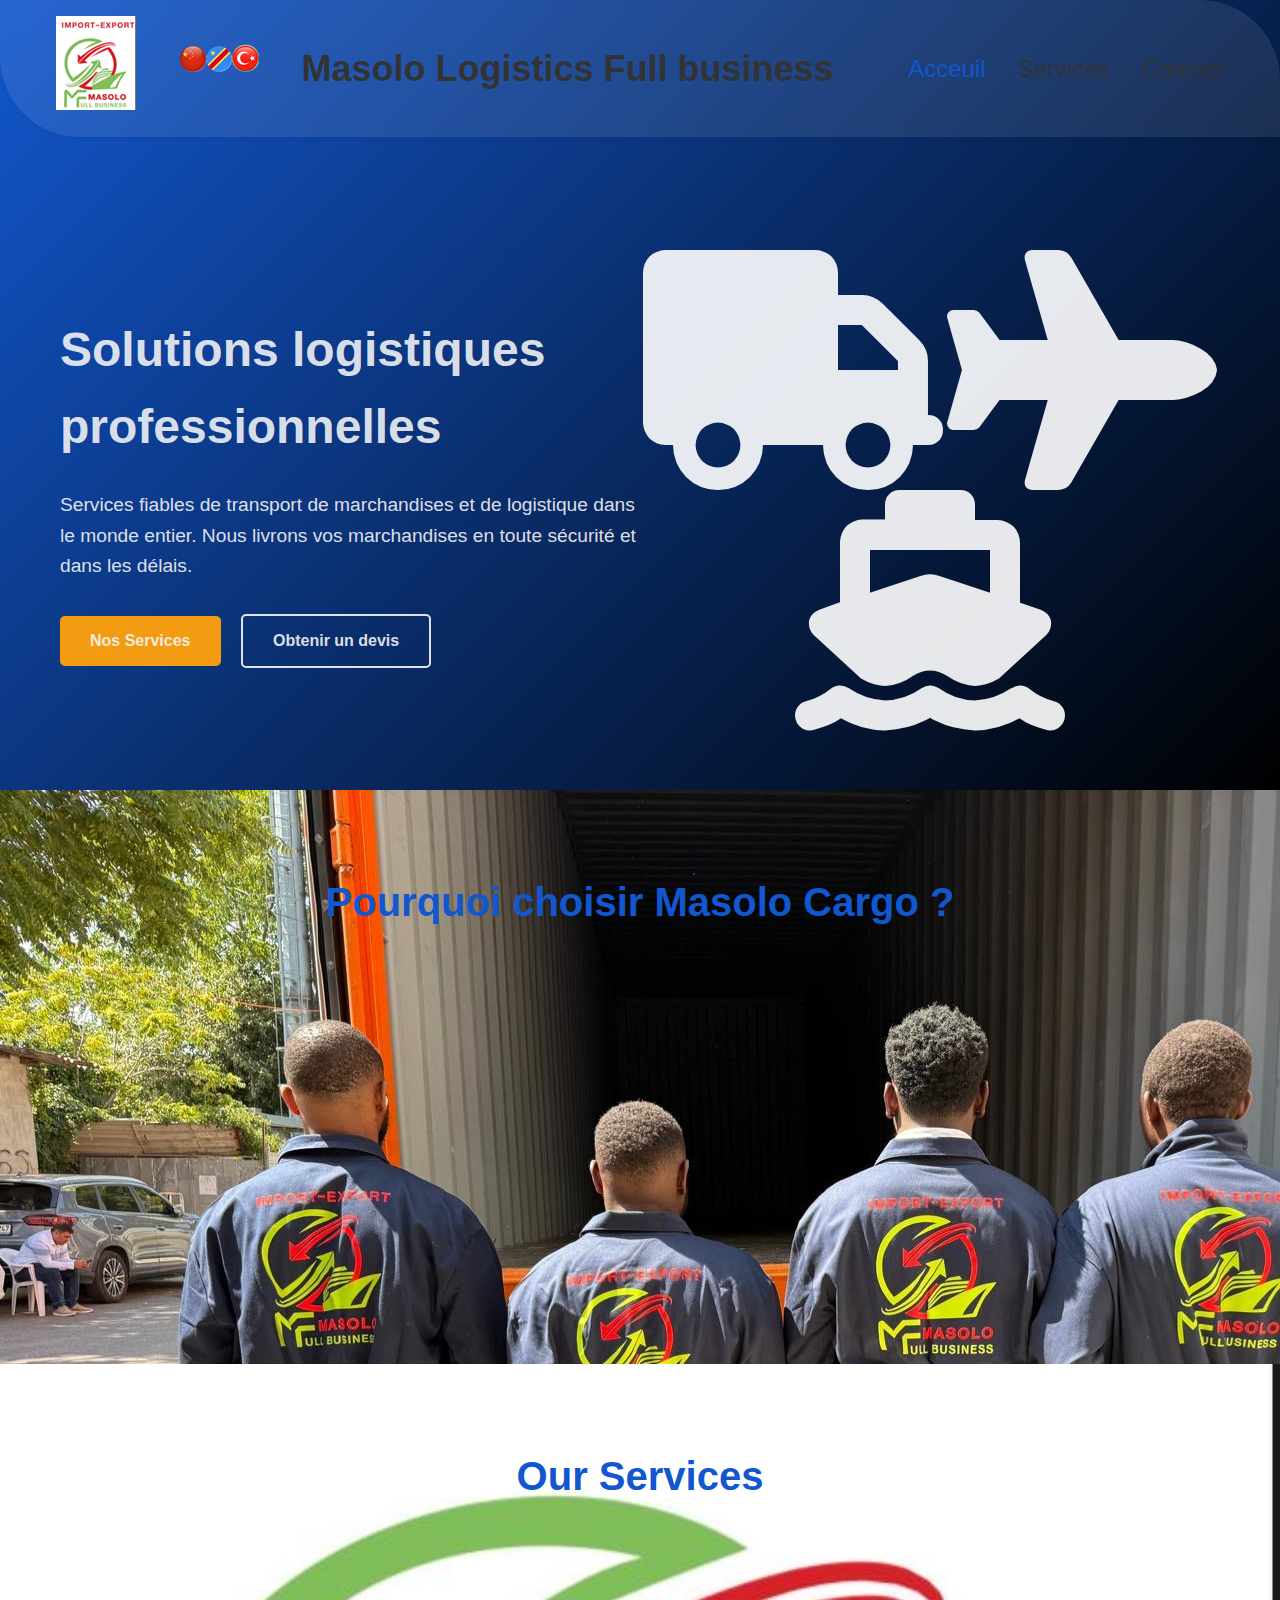
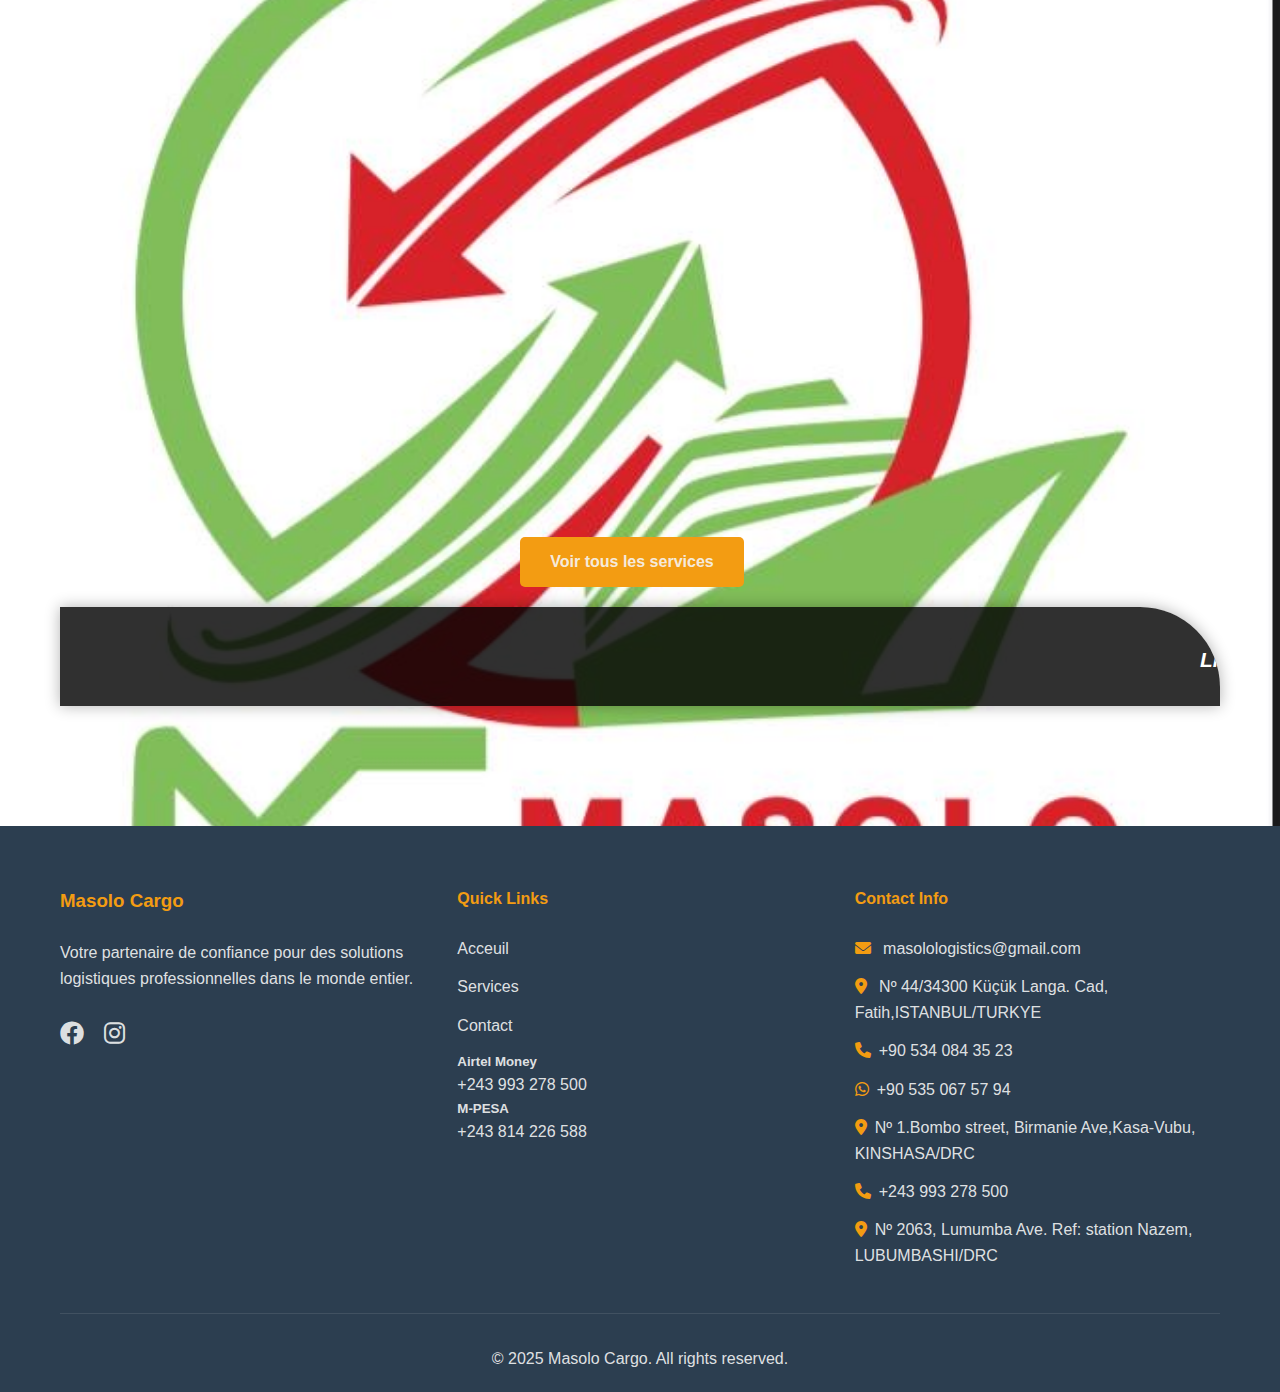
<file: index.html>
<!DOCTYPE html>
<html lang="en">
<head>
    <meta charset="UTF-8">
    <meta name="viewport" content="width=device-width, initial-scale=1.0">
    <title>Masolo Cargo - Professional Logistics Solutions</title>
    <link rel="stylesheet" href="css/styles.css">
    <link href="https://cdnjs.cloudflare.com/ajax/libs/font-awesome/6.0.0/css/all.min.css" rel="stylesheet">
</head>
<body>
    <!-- Navigation -->
    <nav class="navbar">
        <div class="nav-container">
            <div class="nav-logo"><img src="photologistics/full masolo.png"></div>   
                <span class="flag-icons"><img src="photologistics/photo flags31.png" alt=""></span>
                <h2>Masolo Logistics Full business</h2>
            <ul class="nav-menu">
                <li class="nav-item">
                    <a href="index.html" class="nav-link active">Acceuil</a>
                </li>
                <li class="nav-item">
                    <a href="services.html" class="nav-link">Services</a>
                </li>
                <li class="nav-item">
                    <a href="contact.html" class="nav-link">Contact</a>
                </li>
            </ul>
            <div class="nav-toggle" id="mobile-menu">
                <span class="bar"></span>
                <span class="bar"></span>
                <span class="bar"></span>
            </div>
        </div>
    </nav>

    <!-- Hero Section -->
    <section class="hero">
        <div class="hero-container">
            <div class="hero-content">
                <h1>Solutions logistiques professionnelles</h1>
                <p>Services fiables de transport de marchandises et de logistique dans le monde entier. Nous livrons vos marchandises en toute sécurité et dans les délais.</p>
                <div class="hero-buttons">
                    <a href="services.html" class="btn btn-primary">Nos Services</a>
                    <a href="contact.html" class="btn btn-secondary">Obtenir un devis</a>
                </div>
            </div>
            <div class="hero-image">
                <i class="fas fa-truck hero-icon"></i>
                <i class="fas fa-plane hero-icon"></i>
                <i class="fas fa-ship hero-icon"></i>
            </div>
        </div>
    </section>

    <!-- Features Section -->
    <section class="features">
        <div class="container">
            <h2>Pourquoi choisir Masolo Cargo ?</h2>
            <div class="features-grid">
                <div class="feature-card">
                    <i class="fas fa-clock"></i>
                    <h3>Livraison à temps</h3>
                    <p>Nous garantissons une livraison rapide de votre cargaison avec un suivi et des mises à jour en temps réel.</p>
                </div>
                <div class="feature-card">
                    <i class="fas fa-shield-alt"></i>
                    <h3>Transport sécurisé</h3>
                    <p>Vos marchandises sont protégées par une assurance complète et par des protocoles de manutention sécurisés.</p>
                </div>
                <div class="feature-card">
                    <i class="fas fa-globe"></i>
                    <h3>Reseaux mondiale</h3>
                    <p>Un vaste réseau mondial garantissant des solutions logistiques efficaces partout.</p>
                </div>
                <div class="feature-card">
                    <i class="fas fa-headset"></i>
                    <h3>Support 24/7</h3>
                    <p>Assistance client 24h/24 et 7j/7 pour vous aider dans tous vos besoins logistiques.</p>
                </div>
            </div>
        </div>
    </section>

    <!-- Services Preview -->
    <section class="services-preview">
        <div class="container">
            <h2>Our Services</h2>
            <div class="services-grid">
                <div class="service-card">
                    <i class="fas fa-shipping-fast"></i>
                    <h3>Livraison express</h3>
                    <p>Services de livraison express rapides et fiables pour les envois urgents.</p>
                </div>
                <div class="service-card">
                    <i class="fas fa-warehouse"></i>
                    <h3>Entreposage</h3>
                    <p>Solutions de stockage sécurisées avec systèmes de gestion des stocks.</p>
                </div>
                <div class="service-card">
                    <i class="fas fa-ship"></i>
                    <h3>Frêt maritime</h3>
                    <p>Services de fret maritime rentables pour les expéditions de marchandises volumineuses.</p>
                </div>
                <div class="service-card">
                    <i class="fas fa-plane"></i>
                    <h3>Frêt aérien</h3>
                    <p>Services de frêt aérien rentables pour les expéditions de marchandises peu volumineuses.</p>
                </div>
            </div>
            <div class="text-center">
                <a href="services.html" class="btn btn-primary">Voir tous les services</a>
            </div>
            <div class="intro-band">
                <p class="scrolling-text">Livraison express,  Entreposage, Frêt aérien, Frêt maritime, transport securisé, Reseaux mondial: CHINE, REPUBLIQUE DEMOCRATIQUE DU CONGO, EMIRATS ARABES UNIS, TURQUIE. Support 24/7 pour le tracking en ligne de toutes vos marchandises...<img src="photologistics/photo flags31.png" width="50" height="30" alt=""></p>
            </div>
        </div>
    </section>

    <!-- Footer -->
    <footer class="footer">
        <div class="container">
            <div class="footer-content">
                <div class="footer-section">
                    <h3>Masolo Cargo</h3>
                    <p>Votre partenaire de confiance pour des solutions logistiques professionnelles dans le monde entier.</p>
                    <div class="social-links">
                        <a href="https://www.facebook.com/share/19X7NJYao7/?mibextid=wwXIfr"><i class="fab fa-facebook"></i></a>
                        <a href="https://www.instagram.com/masolo_logistics2025?igsh=MWhhbWFnOWw1cTE4bA=="><i class="fab fa-instagram"></i></a>
                    </div>
                </div>
                <div class="footer-section">
                    <h4>Quick Links</h4>
                    <ul>
                        <li><a href="index.html">Acceuil</a></li>
                        <li><a href="services.html">Services</a></li>
                        <li><a href="contact.html">Contact</a></li>
                        <h5>Airtel Money</h5>
                        <p>+243 993 278 500</p>
                        <h5>M-PESA</h5>
                        <p>+243 814 226 588</p>
                    </ul>
                </div>
                <div class="footer-section">
                    <h4>Contact Info</h4>
                    <div class="contact-info">
                        
                        <p><i class="fas fa-envelope"></i> masolologistics@gmail.com</p>
                        <p><i class="fas fa-map-marker-alt"></i> Nº 44/34300 Küçük Langa. Cad, Fatih,ISTANBUL/TURKYE</p>
                        <p><i class="fas fa-phone"></i>+90 534 084 35 23</p>
                        <p><i class="fab fa-whatsapp"></i>+90 535 067 57 94 </p>
                        <p><i class="fas fa-map-marker-alt"></i>Nº 1.Bombo street, Birmanie Ave,Kasa-Vubu, KINSHASA/DRC</p>
                        <p><i class="fas fa-phone"></i>+243 993 278 500</p>
                        <p><i class="fas fa-map-marker-alt"></i>Nº 2063, Lumumba Ave. Ref: station Nazem, LUBUMBASHI/DRC</p>
                    </div>
                </div>
            </div>
            <div class="footer-bottom">
                <p>&copy; 2025 Masolo Cargo. All rights reserved.</p>
            </div>
        </div>
    </footer>

    <script src="js/main.js"></script>
</body>
</html>
</file>
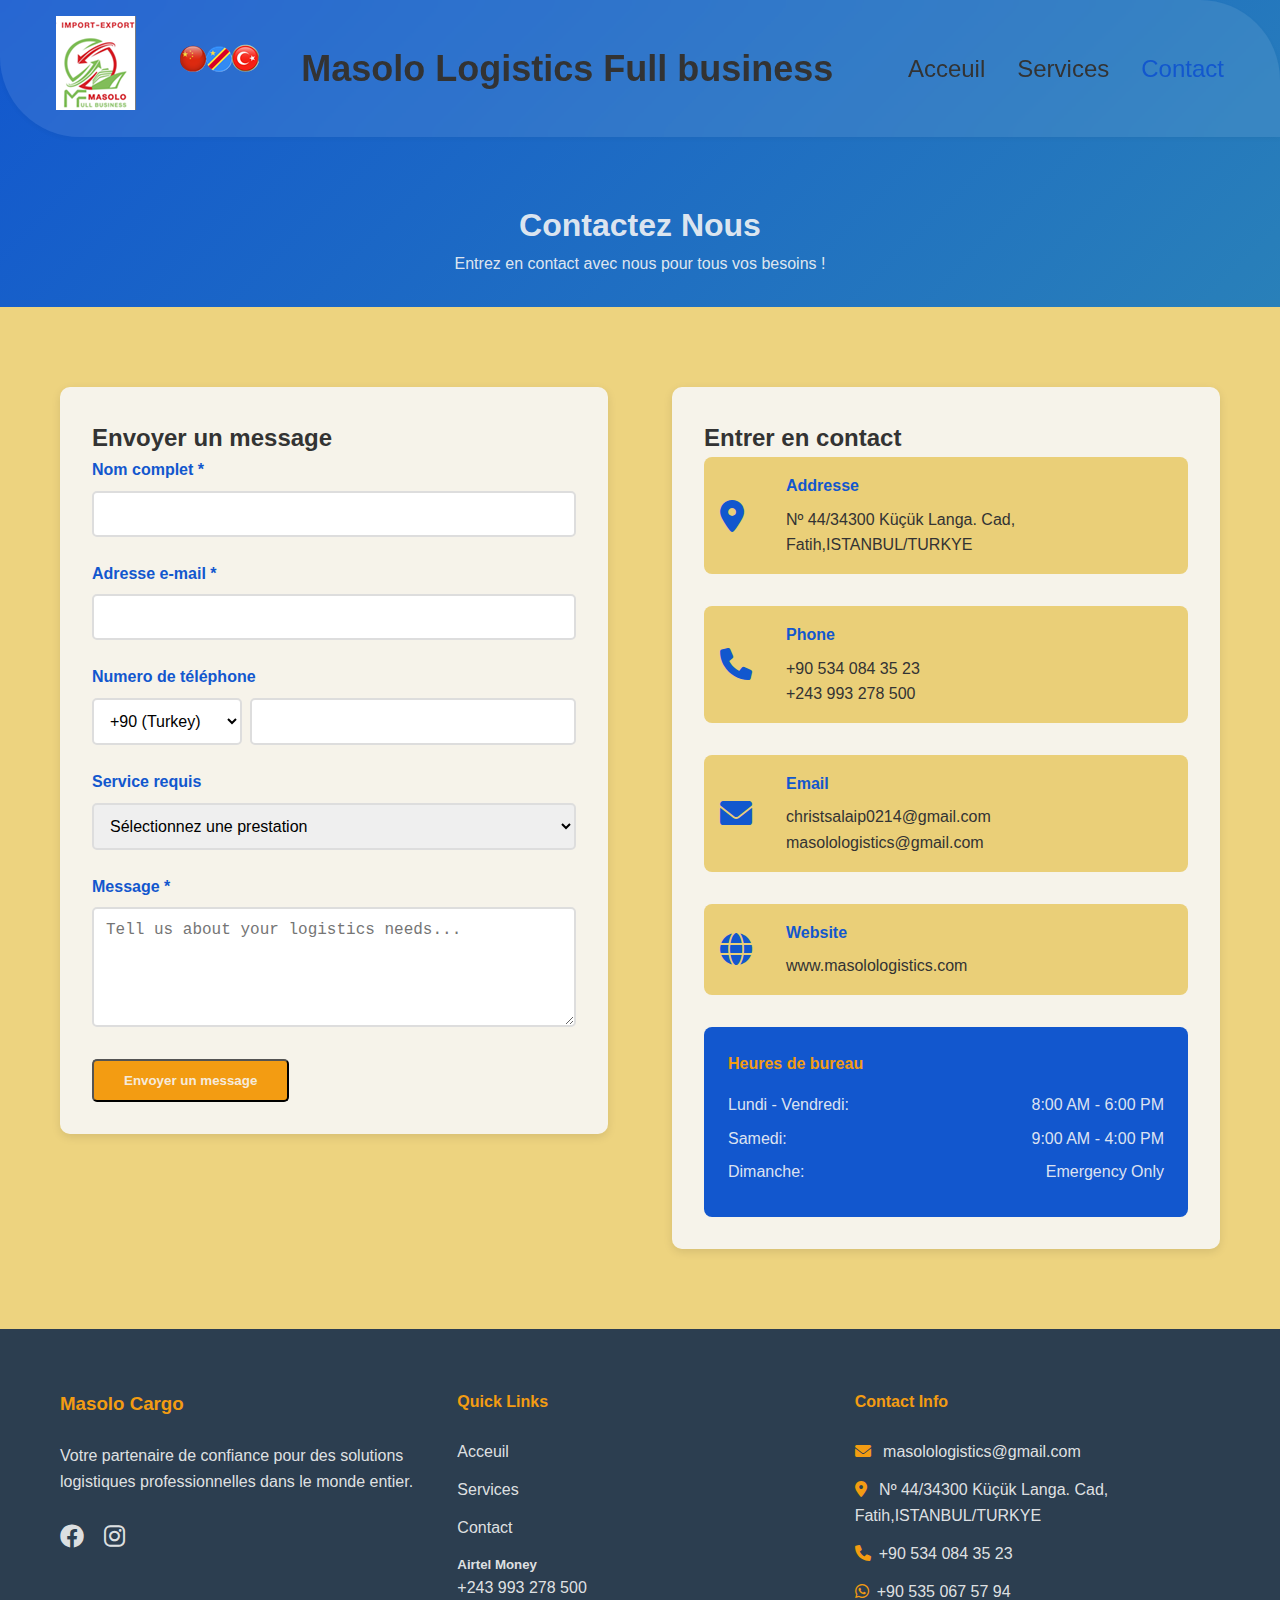
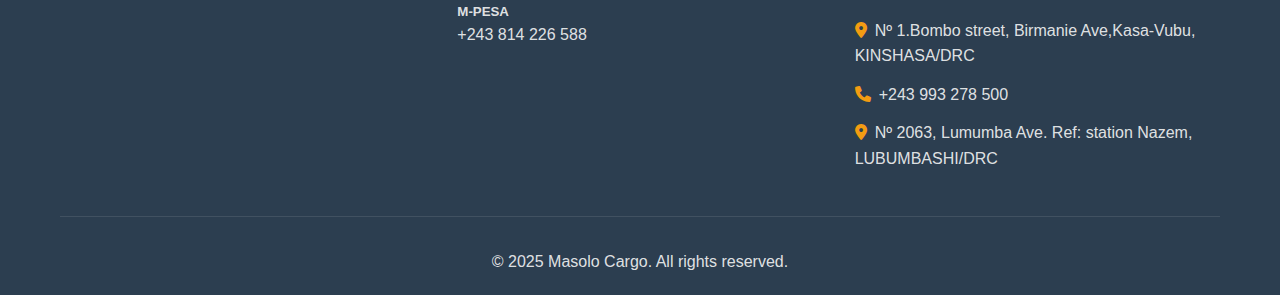
<file: contact.html>
<!DOCTYPE html>
<html lang="en">
<head>
    <meta charset="UTF-8">
    <meta name="viewport" content="width=device-width, initial-scale=1.0">
    <title>Contact Us - Masolo Cargo</title>
    <link rel="stylesheet" href="css/styles.css">
    <link href="https://cdnjs.cloudflare.com/ajax/libs/font-awesome/6.0.0/css/all.min.css" rel="stylesheet">
    <style>
        /* Additional styles specific to contact page */
        .contact-hero {
            background: linear-gradient(135deg, var(--primary-color) 0%, #2980b9 100%);
            color: var(--white);
            padding: 200px 0 30px;
            text-align: center;
        }
        
        .contact-section {
            padding: 80px 0;
            background-color: var(--light-gray);
        }
        
        .contact-container {
            display: grid;
            grid-template-columns: 1fr 1fr;
            gap: 4rem;
            align-items: start;
        }
        
        .contact-form {
            background: var(--white);
            padding: 2rem;
            border-radius: 10px;
            box-shadow: 0 3px 10px rgba(0, 0, 0, 0.1);
        }
        
        .form-group {
            margin-bottom: 1.5rem;
        }
        
        .form-group label {
            display: block;
            margin-bottom: 0.5rem;
            color: var(--primary-color);
            font-weight: bold;
        }
        
        .form-group input,
        .form-group select,
        .form-group textarea {
            width: 100%;
            padding: 12px;
            border: 2px solid #ddd;
            border-radius: 5px;
            font-size: 1rem;
            transition: border-color 0.3s ease;
        }
        
        .form-group input:focus,
        .form-group select:focus,
        .form-group textarea:focus {
            outline: none;
            border-color: var(--primary-color);
        }
        
        .form-group textarea {
            resize: vertical;
            min-height: 120px;
        }
        
        .contact-info-card {
            background: var(--white);
            padding: 2rem;
            border-radius: 10px;
            box-shadow: 0 3px 10px rgba(0, 0, 0, 0.1);
        }
        
        .contact-item {
            display: flex;
            align-items: center;
            margin-bottom: 2rem;
            padding: 1rem;
            background: var(--light-gray);
            border-radius: 8px;
        }
        
        .contact-item i {
            font-size: 2rem;
            color: var(--primary-color);
            margin-right: 1rem;
            min-width: 50px;
        }
        
        .contact-item-content h4 {
            color: var(--primary-color);
            margin-bottom: 0.5rem;
        }
        
        .office-hours {
            background: var(--primary-color);
            color: var(--white);
            padding: 1.5rem;
            border-radius: 8px;
            margin-top: 2rem;
        }
        
        .office-hours h4 {
            margin-bottom: 1rem;
            color: var(--secondary-color);
        }
        
        .hours-item {
            display: flex;
            justify-content: space-between;
            margin-bottom: 0.5rem;
        }

        @media screen and (max-width: 768px) {
            .contact-container {
                grid-template-columns: 1fr;
                gap: 2rem;
            }
        }
    </style>
</head>
<body>
    <!-- Navigation -->
    <nav class="navbar">
        <div class="nav-container">
            <div class="nav-logo"><img src="photologistics/full masolo.png"></div>    
                <span class="flag-icons"><img src="photologistics/photo flags31.png" alt=""></span>
                <h2>Masolo Logistics Full business</h2>
            <ul class="nav-menu">
                <li class="nav-item">
                    <a href="index.html" class="nav-link">Acceuil</a>
                </li>
                <li class="nav-item">
                    <a href="services.html" class="nav-link">Services</a>
                </li>
                <li class="nav-item">
                    <a href="contact.html" class="nav-link active">Contact</a>
                </li>
            </ul>
            <div class="nav-toggle" id="mobile-menu">
                <span class="bar"></span>
                <span class="bar"></span>
                <span class="bar"></span>
            </div>
        </div>
    </nav>

    <!-- Contact Hero -->
    <section class="contact-hero">
        <div class="container">
            <h1>Contactez Nous</h1>
            <p>Entrez en contact avec nous pour tous vos besoins !</p>
        </div>
    </section>

    <!-- Contact Section -->
    <section class="contact-section">
        <div class="container">
            <div class="contact-container">
                <!-- Contact Form -->
                <div class="contact-form">
                    <h2>Envoyer un message</h2>
                    <form id="contactForm">
                        <div class="form-group">
                            <label for="name">Nom complet *</label>
                            <input type="text" id="name" name="name" required>
                        </div>
                        
                        <div class="form-group">
                            <label for="email">Adresse e-mail *</label>
                            <input type="email" id="email" name="email" required>
                        </div>
                        
                        <div class="form-group">
                            <label for="phone">Numero de téléphone</label>
                            <div style="display: flex; gap: 0.5rem;">
                                <select id="countryCode" name="countryCode" style="width: 150px; padding: 12px; border: 2px solid #ddd; border-radius: 5px; font-size: 1rem; background: white; cursor: pointer;">
                                    <option value="+1">+1 (USA)</option>
                                    <option value="+90" selected>+90 (Turkey)</option>
                                    <option value="+243">+243 (DRC)</option>
                                    <option value="+44">+44 (UK)</option>
                                    <option value="+33">+33 (France)</option>
                                    <option value="+49">+49 (Germany)</option>
                                    <option value="+81">+81 (Japan)</option>
                                    <option value="+61">+61 (Australia)</option>
                                    <option value="+86">+86 (China)</option>
                                    <option value="+91">+91 (India)</option>
                                    <option value="+91">+244 (Angola)</option>
                                    <option value="+91">+86 (Chine)</option>
                                    <option value="+91">+32 (Belgique)</option>
                                    <option value="+91">+971 (Dubai)</option>
                                    <option value="+91">+41 (Suisse)</option>
                                    <option value="+91">+351 (Portugal)</option>
                                    <option value="+91">+34 (Espagne)</option>
                                    <option value="+91">+31 (Netherlands)</option>
                                    <option value="+91">+1 (Canada)</option>
                                </select>
                                <input type="tel" id="phone" name="phone" style="flex: 1;">
                            </div>
                        </div>
                        
                        <div class="form-group">
                            <label for="service">Service requis</label>
                            <select id="service" name="service">
                                <option value="">Sélectionnez une prestation</option>
                                <option value="express-delivery">Livraison expresse</option>
                                <option value="warehousing">Entreposage</option>
                                <option value="ocean-freight">Frêt maritime</option>
                                <option value="air-freight">Frêt aérien</option>
                                <option value="other">Autres</option>
                            </select>
                        </div>
                        
                        <div class="form-group">
                            <label for="message">Message *</label>
                            <textarea id="message" name="message" placeholder="Tell us about your logistics needs..." required></textarea>
                        </div>
                        
                        <button type="submit" class="btn btn-primary">Envoyer un message</button>
                    </form>
                </div>

                <!-- Contact Information -->
                <div class="contact-info-card">
                    <h2>Entrer en contact</h2>
                    
                    <div class="contact-item">
                        <i class="fas fa-map-marker-alt"></i>
                        <div class="contact-item-content">
                            <h4>Addresse</h4>
                            <p>Nº 44/34300 Küçük Langa. Cad, Fatih,ISTANBUL/TURKYE</p>
                        </div>
                    </div>
                    
                    <div class="contact-item">
                        <i class="fas fa-phone"></i>
                        <div class="contact-item-content">
                            <h4>Phone</h4>
                            <p>+90 534 084 35 23<br>+243 993 278 500</p>
                        </div>
                    </div>
                    
                    <div class="contact-item">
                        <i class="fas fa-envelope"></i>
                        <div class="contact-item-content">
                            <h4>Email</h4>
                            <p>christsalaip0214@gmail.com<br>masolologistics@gmail.com</p>
                        </div>
                    </div>
                    
                    <div class="contact-item">
                        <i class="fas fa-globe"></i>
                        <div class="contact-item-content">
                            <h4>Website</h4>
                            <p>www.masolologistics.com</p>
                        </div>
                    </div>
                    
                    <div class="office-hours">
                        <h4>Heures de bureau</h4>
                        <div class="hours-item">
                            <span>Lundi - Vendredi:</span>
                            <span>8:00 AM - 6:00 PM</span>
                        </div>
                        <div class="hours-item">
                            <span>Samedi:</span>
                            <span>9:00 AM - 4:00 PM</span>
                        </div>
                        <div class="hours-item">
                            <span>Dimanche:</span>
                            <span>Emergency Only</span>
                        </div>
                    </div>
                </div>
            </div>
        </div>
    </section>

     <!-- Footer -->
    <footer class="footer">
        <div class="container">
            <div class="footer-content">
                <div class="footer-section">
                    <h3>Masolo Cargo</h3>
                    <p>Votre partenaire de confiance pour des solutions logistiques professionnelles dans le monde entier.</p>
                    <div class="social-links">
                        <a href="https://www.facebook.com/share/19X7NJYao7/?mibextid=wwXIfr"><i class="fab fa-facebook"></i></a>
                        <a href="https://www.instagram.com/masolo_logistics2025?igsh=MWhhbWFnOWw1cTE4bA=="><i class="fab fa-instagram"></i></a>
                    </div>
                </div>
                <div class="footer-section">
                    <h4>Quick Links</h4>
                    <ul>
                        <li><a href="index.html">Acceuil</a></li>
                        <li><a href="services.html">Services</a></li>
                        <li><a href="contact.html">Contact</a></li>
                        <h5>Airtel Money</h5>
                        <p>+243 993 278 500</p>
                        <h5>M-PESA</h5>
                        <p>+243 814 226 588</p>
                    </ul>
                </div>
                <div class="footer-section">
                    <h4>Contact Info</h4>
                    <div class="contact-info">
                        
                        <p><i class="fas fa-envelope"></i> masolologistics@gmail.com</p>
                        <p><i class="fas fa-map-marker-alt"></i> Nº 44/34300 Küçük Langa. Cad, Fatih,ISTANBUL/TURKYE</p>
                        <p><i class="fas fa-phone"></i>+90 534 084 35 23</p>
                        <p><i class="fab fa-whatsapp"></i>+90 535 067 57 94 </p>
                        <p><i class="fas fa-map-marker-alt"></i>Nº 1.Bombo street, Birmanie Ave,Kasa-Vubu, KINSHASA/DRC</p>
                        <p><i class="fas fa-phone"></i>+243 993 278 500</p>
                        <p><i class="fas fa-map-marker-alt"></i>Nº 2063, Lumumba Ave. Ref: station Nazem, LUBUMBASHI/DRC</p>
                    </div>
                </div>
            </div>
            <div class="footer-bottom">
                <p>&copy; 2025 Masolo Cargo. All rights reserved.</p>
            </div>
        </div>
    </footer>
    <script src="js/main.js"></script>
</body>
</html>
</file>
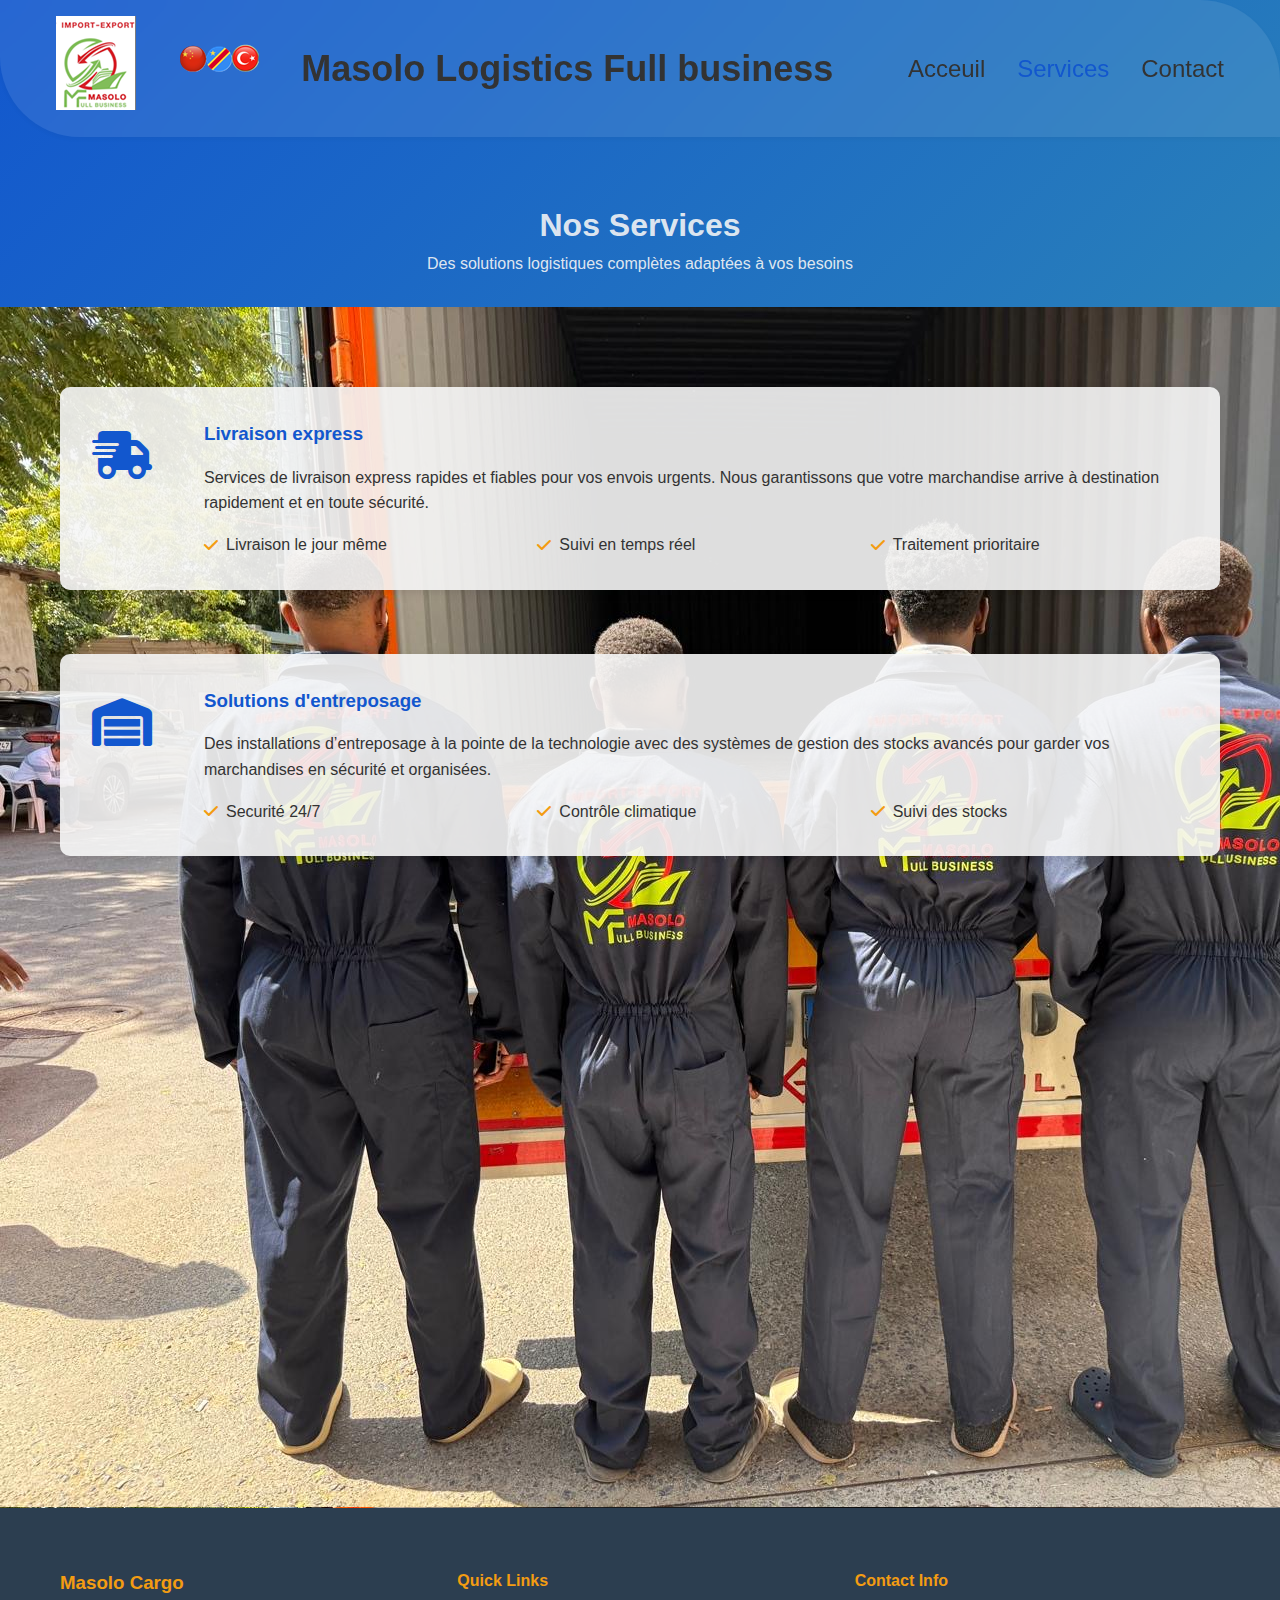
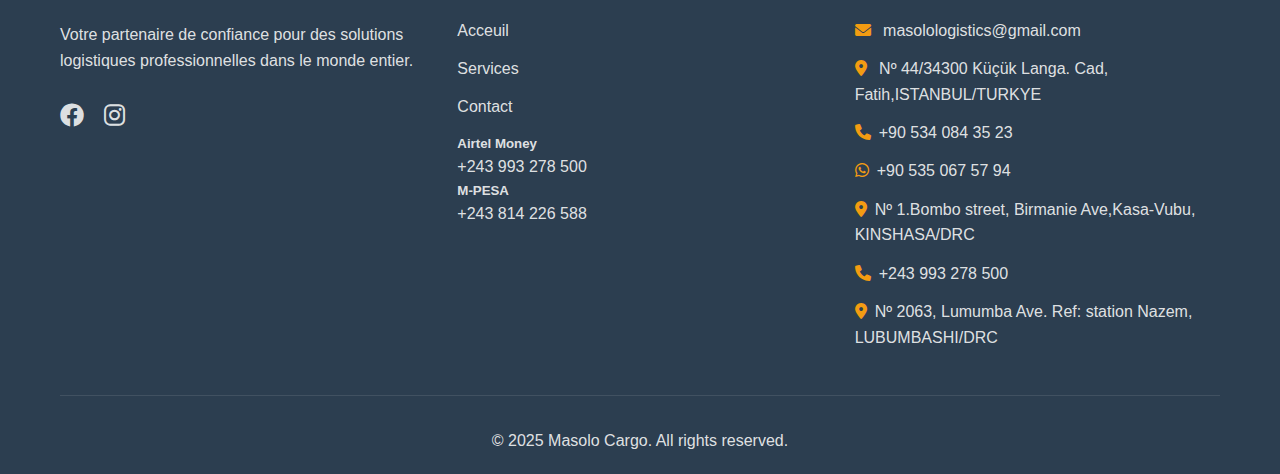
<file: services.html>
<!DOCTYPE html>
<html lang="en">
<head>
    <meta charset="UTF-8">
    <meta name="viewport" content="width=device-width, initial-scale=1.0">
    <title>Our Services - Masolo Cargo</title>
    <link rel="stylesheet" href="css/styles.css">
    <link href="https://cdnjs.cloudflare.com/ajax/libs/font-awesome/6.0.0/css/all.min.css" rel="stylesheet">
    <style>
        /* Additional styles specific to services page */
        .services-hero {
            background: linear-gradient(135deg, var(--primary-color) 0%, #2980b9 100%);
            color: var(--white);
            padding: 200px 0 30px;
            position: relative;

            text-align: center;
        }
        
        .services-section {
            padding: 80px 0;
            background-image: url(../photologistics/image2.jpeg) 
        }
        
        .service-item {
            display: flex;
            align-items: start;
            margin-bottom: 4rem;
            padding: 2rem;
            background: var(--white);
            border-radius: 10px;
            box-shadow: 0 3px 10px rgba(0, 0, 0, 0.1);
        }
        
        .service-icon {
            font-size: 3rem;
            color: var(--primary-color);
            margin-right: 2rem;
            min-width: 80px;
        }
        
        .service-content h3 {
            color: var(--primary-color);
            margin-bottom: 1rem;
        }
        
        .service-features {
            margin-top: 1rem;
            display: grid;
            grid-template-columns: repeat(auto-fit, minmax(200px, 1fr));
            gap: 1rem;
        }
        
        .feature-item {
            display: flex;
            align-items: center;
        }
        
        .feature-item i {
            color: var(--secondary-color);
            margin-right: 0.5rem;
        }

        @media screen and (max-width: 768px) {
            .service-item {
                flex-direction: column;
                text-align: center;
            }
            
            .service-icon {
                margin: 0 0 1rem 0;
            }
            
            .service-features {
                grid-template-columns: 1fr;
            }
        }
    </style>
</head>
<body>
    <!-- Navigation -->
    <nav class="navbar">
        <div class="nav-container">   
            <div class="nav-logo"><img src="photologistics/full masolo.png"></div>
                <span class="flag-icons"><img src="photologistics/photo flags31.png" alt=""></span>
                <h2>Masolo Logistics Full business</h2>
            <ul class="nav-menu">
                <li class="nav-item">
                    <a href="index.html" class="nav-link">Acceuil</a>
                </li>
                <li class="nav-item">
                    <a href="services.html" class="nav-link active">Services</a>
                </li>
                <li class="nav-item">
                    <a href="contact.html" class="nav-link">Contact</a>
                </li>
            </ul>
            <div class="nav-toggle" id="mobile-menu">
                <span class="bar"></span>
                <span class="bar"></span>
                <span class="bar"></span>
            </div>
        </div>
    </nav>

    <!-- Services Hero -->
    <section class="services-hero">
        <div class="container">
            <h1>Nos Services</h1>
            <p>Des solutions logistiques complètes adaptées à vos besoins</p>
        </div>
    </section>

    <!-- Services Section -->
    <section class="services-section">
        <div class="container">
            <!-- Express Delivery -->
            <div class="service-item">
                <div class="service-icon">
                    <i class="fas fa-shipping-fast"></i>
                </div>
                <div class="service-content">
                    <h3>Livraison express</h3>
                    <p>Services de livraison express rapides et fiables pour vos envois urgents. Nous garantissons que votre marchandise arrive à destination rapidement et en toute sécurité.</p>
                    <div class="service-features">
                        <div class="feature-item">
                            <i class="fas fa-check"></i>
                            <span>Livraison le jour même</span>
                        </div>
                        <div class="feature-item">
                            <i class="fas fa-check"></i>
                            <span>Suivi en temps réel</span>
                        </div>
                        <div class="feature-item">
                            <i class="fas fa-check"></i>
                            <span>Traitement prioritaire</span>
                        </div>
                    </div>
                </div>
            </div>

            <!-- Warehousing -->
            <div class="service-item">
                <div class="service-icon">
                    <i class="fas fa-warehouse"></i>
                </div>
                <div class="service-content">
                    <h3>Solutions d'entreposage</h3>
                    <p>Des installations d’entreposage à la pointe de la technologie avec des systèmes de gestion des stocks avancés pour garder vos marchandises en sécurité et organisées.</p>
                    <div class="service-features">
                        <div class="feature-item">
                            <i class="fas fa-check"></i>
                            <span>Securité 24/7</span>
                        </div>
                        <div class="feature-item">
                            <i class="fas fa-check"></i>
                            <span>Contrôle climatique</span>
                        </div>
                        <div class="feature-item">
                            <i class="fas fa-check"></i>
                            <span>Suivi des stocks</span>
                        </div>
                    </div>
                </div>
            </div>

            <!-- Ocean Freight -->
            <div class="service-item">
                <div class="service-icon">
                    <i class="fas fa-ship"></i>
                </div>
                <div class="service-content">
                    <h3>Frêt maritime</h3>
                    <p>Services de fret maritime rentables pour le transport international, gérant les expéditions FCL et LCL avec expertise.</p>
                    <div class="service-features">
                        <div class="feature-item">
                            <i class="fas fa-check"></i>
                            <span>Couverture globale</span>
                        </div>
                        <div class="feature-item">
                            <i class="fas fa-check"></i>
                            <span>Custom clearance</span>
                        </div>
                        <div class="feature-item">
                            <i class="fas fa-check"></i>
                            <span>Assurance marchandises</span>
                        </div>
                    </div>
                </div>
            </div>

            <!-- Air Freight -->
            <div class="service-item">
                <div class="service-icon">
                    <i class="fas fa-plane"></i>
                </div>
                <div class="service-content">
                    <h3>Frêt aérien</h3>
                    <p>Services de fret aérien haut de gamme pour les expéditions urgentes et de grande valeur, garantissant une livraison rapide et sécurisée dans le monde entier.</p>
                    <div class="service-features">
                        <div class="feature-item">
                            <i class="fas fa-check"></i>
                            <span>Fret aérien express</span>
                        </div>
                        <div class="feature-item">
                            <i class="fas fa-check"></i>
                            <span>Service porte-à-porte</span>
                        </div>
                        <div class="feature-item">
                            <i class="fas fa-check"></i>
                            <span>Contrôle de la température</span>
                        </div>
                    </div>
                </div>
            </div>
        </div>
    </section>

     <!-- Footer -->
    <footer class="footer">
        <div class="container">
            <div class="footer-content">
                <div class="footer-section">
                    <h3>Masolo Cargo</h3>
                    <p>Votre partenaire de confiance pour des solutions logistiques professionnelles dans le monde entier.</p>
                    <div class="social-links">
                        <a href="https://www.facebook.com/share/19X7NJYao7/?mibextid=wwXIfr"><i class="fab fa-facebook"></i></a>
                        <a href="https://www.instagram.com/masolo_logistics2025?igsh=MWhhbWFnOWw1cTE4bA=="><i class="fab fa-instagram"></i></a>
                    </div>
                </div>
                <div class="footer-section">
                    <h4>Quick Links</h4>
                    <ul>
                        <li><a href="index.html">Acceuil</a></li>
                        <li><a href="services.html">Services</a></li>
                        <li><a href="contact.html">Contact</a></li>
                        <h5>Airtel Money</h5>
                        <p>+243 993 278 500</p>
                        <h5>M-PESA</h5>
                        <p>+243 814 226 588</p>
                    </ul>
                </div>
                <div class="footer-section">
                    <h4>Contact Info</h4>
                    <div class="contact-info">
                        
                        <p><i class="fas fa-envelope"></i> masolologistics@gmail.com</p>
                        <p><i class="fas fa-map-marker-alt"></i> Nº 44/34300 Küçük Langa. Cad, Fatih,ISTANBUL/TURKYE</p>
                        <p><i class="fas fa-phone"></i>+90 534 084 35 23</p>
                        <p><i class="fab fa-whatsapp"></i>+90 535 067 57 94 </p>
                        <p><i class="fas fa-map-marker-alt"></i>Nº 1.Bombo street, Birmanie Ave,Kasa-Vubu, KINSHASA/DRC</p>
                        <p><i class="fas fa-phone"></i>+243 993 278 500</p>
                        <p><i class="fas fa-map-marker-alt"></i>Nº 2063, Lumumba Ave. Ref: station Nazem, LUBUMBASHI/DRC</p>
                    </div>
                </div>
            </div>
            <div class="footer-bottom">
                <p>&copy; 2025 Masolo Cargo. All rights reserved.</p>
            </div>
        </div>
    </footer>
    <script src="js/main.js"></script>
</body>
</html>
</file>
<file: css/styles.css>
/* Reset and Base Styles */
* {
    margin: 0;
    padding: 0;
    box-sizing: border-box;
}

:root {
    --primary-color: #1257ce;
    --secondary-color: #f39c12;
    --text-color: #333;
    --light-gray: #e3bc3ba6;
    --white: #f6f6f6e6;
}

body {
    font-family: 'Arial', sans-serif;
    line-height: 1.6;
    color: var(--text-color);
}

.container {
    max-width: 1200px;
    margin: 0 auto;
    padding: 0 20px;
}

/* Navigation Styles */
.navbar {
    background-color: rgba(255, 255, 255, 0.089);
    box-shadow: 0 2px 5px rgba(0, 0, 0, 0.041);
    position: fixed;
    width: 100%;
    top: 0;
    z-index: 1000;
    border-bottom-left-radius: 80px;
    border-top-right-radius: 80px;
    backdrop-filter: blur(10px);
}

.nav-container {
    display: flex;
    justify-content: space-between;
    align-items: center;
    padding:1rem;
    max-width: 1200px;
    margin: 0 auto;
    font-size:x-large;
    font-family:Arial, Helvetica, sans-serif;
   
 
}
  .intro-band .scrolling-text {
            display: inline-block;
            padding-left: 100%;
            animation: scroll-left 30s linear infinite;
        }

        @keyframes scroll-left {
            0% {
                transform: translateX(0%);
            }
            100% {
                transform: translateX(-100%);
            }
        }
    

.nav-logo h1 {
    color: var(--primary-color);
    font-size: 1.8rem;

}

.flag-icons {
    width:200 px;
    height: 50px;
    display: flex;
    display: inline-block;
}

.nav-menu {
    display: flex;
    list-style: none;
}

.nav-item {
    margin-left: 2rem;
}

.nav-link {
    color: var(--text-color);
    text-decoration: none;
    font-weight: 500;
    transition: color 0.3s ease;
}

.nav-link:hover, .nav-link.active {
    color: var(--primary-color);
}

.nav-toggle {
    display: none;
}

/* Hero Section */
.hero {
    padding: 120px 0 60px;
    background: linear-gradient(135deg, var(--primary-color) 0%, #000000 100%);
    color: var(--white);
    
}

.hero-container {
    display: flex;
    align-items: center;
    justify-content: space-between;
    max-width: 1200px;
    margin: 0 auto;
    padding: 0 20px;
    padding-top: 130px;
   
}

.hero-content {
    flex: 1;
    max-width: 600px;
}

.hero h1 {
    font-size: 3rem;
    margin-bottom: 1.5rem;
}

.hero p {
    font-size: 1.2rem;
    margin-bottom: 2rem;
}

.hero-image {
    flex: 1;
    text-align: center;
}

.hero-icon {
    font-size: 15rem;
    color: rgba(255, 255, 255, 0.9);
}

/* Buttons */
.btn {
    display: inline-block;
    padding: 12px 30px;
    border-radius: 5px;
    text-decoration: none;
    font-weight: bold;
    transition: all 0.3s ease;
    margin-right: 1rem;
}

.btn-primary {
    background-color: var(--secondary-color);
    color: var(--white);
}

.btn-secondary {
    background-color: transparent;
    color: var(--white);
    border: 2px solid var(--white);
}

.btn-primary:hover {
    background-color: #e67e22;
    transform: translateY(-2px);
}

.btn-secondary:hover {
    background-color: var(--white);
    color: var(--primary-color);
    transform: translateY(-2px);
}

/* Features Section */
.features {
    padding: 80px 0;
    background-image:url(../photologistics/image2.jpeg) 
}

.features h2 {
    text-align: center;
    margin-bottom: 3rem;
    color: var(--primary-color);
    font-size: 2.5rem;
}

.features-grid {
    display: grid;
    grid-template-columns: repeat(auto-fit, minmax(250px, 1fr));
    gap: 2rem;
}

.feature-card {
    background-color:rgba(255, 255, 255, 0.497);
    padding: 2rem;
    border-radius: 10px;
    text-align: center;
    box-shadow: 0 3px 10px rgba(0, 0, 0, 0.1);
    transition: transform 0.3s ease;
}

.feature-card:hover {
    transform: translateY(-5px);
}

.feature-card i {
    font-size: 3rem;
    color: var(--primary-color);
    margin-bottom: 1rem;
}

.feature-card h3 {
    margin-bottom: 1rem;
    color: var(--primary-color);
}

/* Services Preview */
.services-preview {
    padding: 80px 0;
    background-image: url(../photologistics/image0.jpeg);
    background-size: cover;
    background-position: center;
   
}

.services-preview h2 {
    text-align: center;
    margin-bottom: 3rem;
    color: var(--primary-color);
    font-size: 2.5rem;
}

.services-grid {
    display: grid;
    grid-template-columns: repeat(auto-fit, minmax(300px, 1fr));
    gap: 2rem;
    margin-bottom: 3rem;
}

.service-card {
    background: var(--light-gray);
    padding: 2rem;
    border-radius: 10px;
    text-align: center;
    transition: transform 0.3s ease;
}

.service-card:hover {
    transform: translateY(-5px);
}

.service-card i {
    font-size: 3rem;
    color: var(--primary-color);
    margin-bottom: 1rem;
}

.service-card h3 {
    margin-bottom: 1rem;
    color: var(--primary-color);
}

.text-center {
    text-align: center;
}

/* Footer */
.footer {
    background-color: #2c3e50;
    color: var(--white);
    padding: 60px 0 20px;
}

.footer-content {
    display: grid;
    grid-template-columns: repeat(auto-fit, minmax(250px, 1fr));
    gap: 2rem;
    margin-bottom: 2rem;
}

.footer-section h3, .footer-section h4 {
    margin-bottom: 1.5rem;
    color: var(--secondary-color);
}

.footer-section ul {
    list-style: none;
}

.footer-section ul li {
    margin-bottom: 0.8rem;
}

.footer-section a {
    color: var(--white);
    text-decoration: none;
    transition: color 0.3s ease;
}

.footer-section a:hover {
    color: var(--secondary-color);
}

.social-links {
    margin-top: 1.5rem;
}

.social-links a {
    color: var(--white);
    margin-right: 1rem;
    font-size: 1.5rem;
    transition: color 0.3s ease;
}

.social-links a:hover {
    color: var(--secondary-color);
}

.contact-info p {
    margin-bottom: 0.8rem;
}

.contact-info i {
    margin-right: 0.5rem;
    color: var(--secondary-color);
}

.footer-bottom {
    text-align: center;
    padding-top: 2rem;
    border-top: 1px solid rgba(255, 255, 255, 0.1);
}

/* Responsive Design */
@media screen and (max-width: 768px) {
    .nav-menu {
        display: none;
        position: absolute;
        top: 100%;
        left: 0;
        width: 100%;
        background: var(--white);
        padding: 1rem;
        box-shadow: 0 2px 5px rgba(0, 0, 0, 0.1);
    }

    .nav-menu.active {
        display: block;
    }

    .nav-item {
        margin: 1rem 0;
    }

    .nav-toggle {
        display: block;
        cursor: pointer;
    }

    .nav-toggle .bar {
        display: block;
        width: 25px;
        height: 3px;
        margin: 5px auto;
        background-color: var(--text-color);
        transition: all 0.3s ease;
    }

    .hero-container {
        flex-direction: column;
        text-align: center;
    }

    .hero-content {
        margin-bottom: 2rem;
    }

    .hero-icon {
        font-size: 10rem;
    }

    .hero h1 {
        font-size: 2.5rem;
    }

    .features-grid, .services-grid {
        grid-template-columns: 1fr;
    }
}
/* Intro Band */
        .intro-band {
            background: rgba(3, 3, 3, 0.821);
            color: white;
            font-family: Verdana, Geneva, Tahoma, sans-serif;
            font-style: oblique;
            font-weight: 600;
            text-align: center;
            padding: 30px 20px;
            font-size: 1.3em;
            border-top-right-radius: 80px;
            max-width: 2000px;
            max-height: 100px;
            margin: 20px auto 40px auto;
            box-shadow: 0 0 15px rgba(0,0,0,0.3);
            overflow: hidden;
            white-space: nowrap;
        }

        .intro-band .scrolling-text {
            display: inline-block;
            padding-left: 100%;
            animation: scroll-left 30s linear infinite;
        }

        @keyframes scroll-left {
            0% {
                transform: translateX(0%);
            }
            100% {
                transform: translateX(-100%);
            }
        }
</file>
